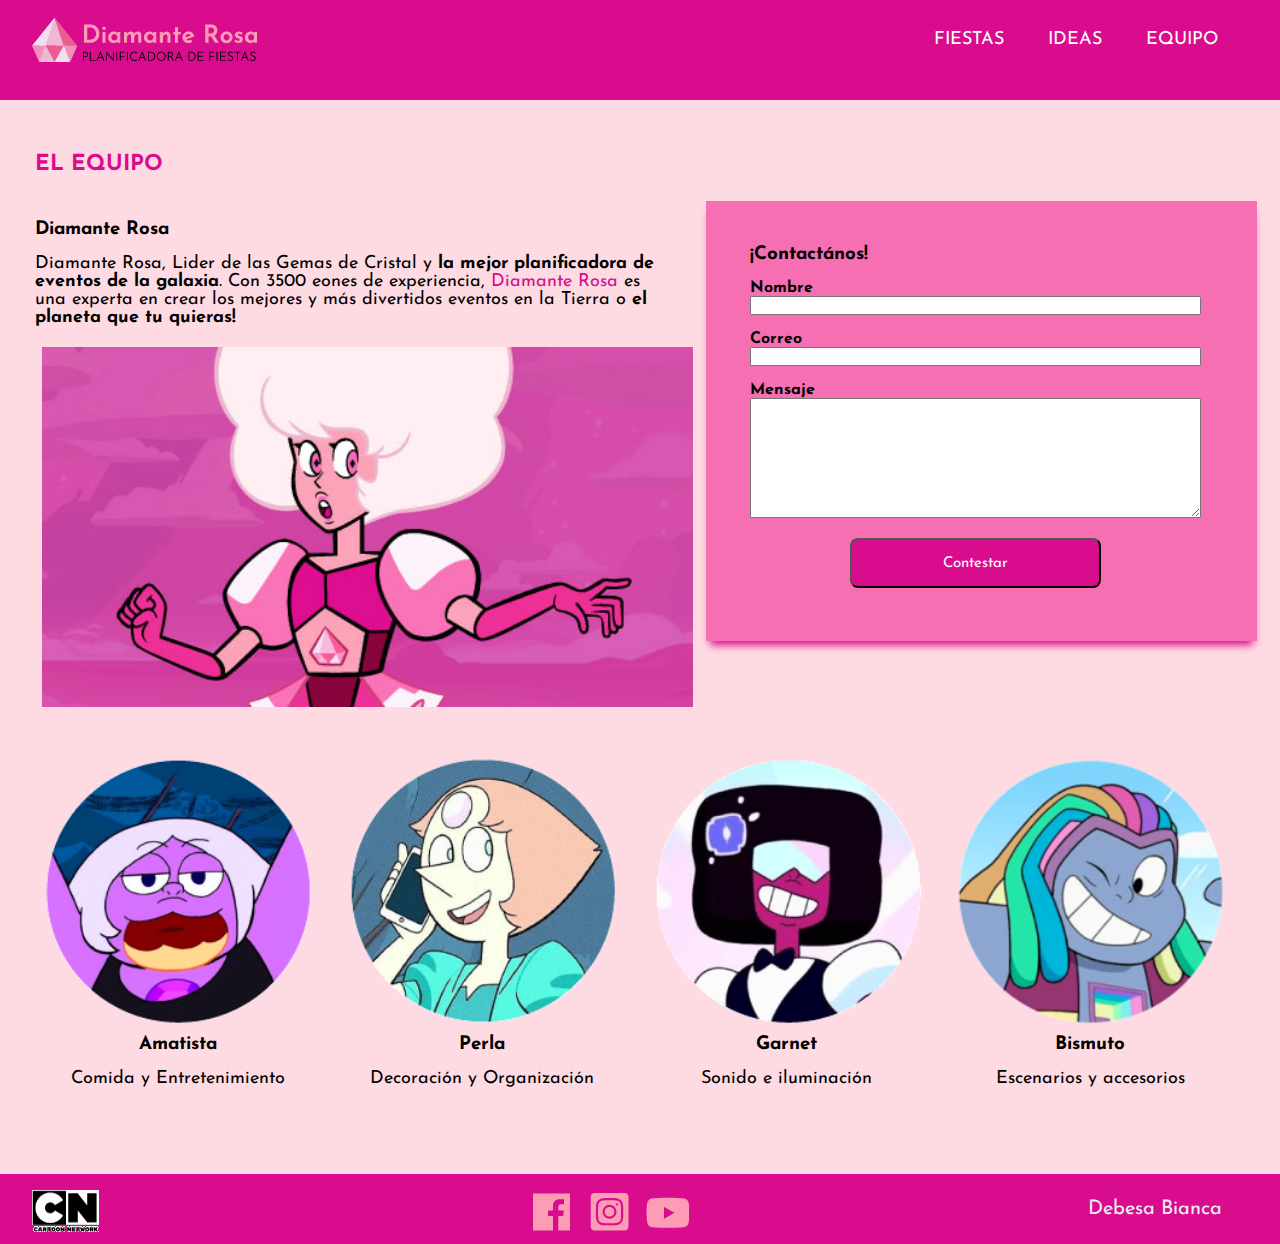
<file: equipo.html>
<!DOCTYPE html>
<html>
<head>
	<title>Equipo</title>
	<meta charset="utf-8">
	<meta name="viewport" content="width=device-width, initial-scale=1.0">
	<link rel="stylesheet" type="text/css" href="css/estilo.css">
</head>
<body>
<main class="grid_container">
	<header class="header"> 
   <article id="articlemarca"><a href="index.html"><img src="img/logodiamanterosa.png"></article>
   
   <nav class="nav">
        <ul class="nav-menu">
          <li class="nav-menu-item">
            <a href="fiestas.html" class="nav-menu-link nav-link">Fiestas</a>
          </li>
          <li class="nav-menu-item">
            <a href="ideas.html" class="nav-menu-link nav-link">Ideas</a>
          </li>
          <li class="nav-menu-item">
            <a href="equipo.html" class="nav-menu-link nav-link">Equipo</a>
          </li>
        </ul>

    </nav>
</header> 

<nav class="nav_mobile">
  
      <ul class="nav-menu">
          <li class="nav-menu-item_mobile">
            <a href="fiestas.html" class="nav-menu-link nav-link">Fiestas</a>
          </li>
          <li class="nav-menu-item_mobile">
            <a href="ideas.html" class="nav-menu-link nav-link">Ideas</a>
          </li>
          <li class="nav-menu-item_mobile">
            <a href="equipo.html" class="nav-menu-link nav-link">Equipo</a>
          </li>
        </ul>
</nav>

<section class="sectionequipo"> 
	<article id="tituloequipo"> <h2 class="titulos">EL EQUIPO</h2> </article> 
	<article id="equipotexto"><h3>Diamante Rosa</h3><br> <p>Diamante Rosa, Lider de las Gemas de Cristal y <strong>la mejor planificadora de eventos de la galaxia</strong>. Con 3500 eones de experiencia, <a href="https://steven-universe.fandom.com/es/wiki/Diamante_Rosa" target="_blank" style="text-decoration: none; color: #D90C8D;">Diamante Rosa</a> es una experta en crear los mejores y más divertidos eventos en la Tierra o <strong>el planeta que tu quieras!</strong></p></article> <br>

	<article id="rosaequipo">
	    <img id="rosa_equipo_img" src="img/rosaequipo.jpg">
	</article>

		
    
</section>
<section class="sectionequipo_b">

	<article id="contactanos">
		 <article id="formulario">

		 	<h3>¡Contactános!</h3>
		 	<form action="mailto:correo@gmail.com" method="post">
			<br><label><strong>Nombre</strong></label> <br>
			<input class="cajas_formulario" type="text" name="Nombre" required> <br><br>

			<label><strong>Correo</strong></label> <br>
			<input class="cajas_formulario" type="text" name="Correo" required> <br>

			<br><label><strong>Mensaje</strong></label>
            <br>
			<textarea name="Mensaje" class="cajota"></textarea><br>

            <br><input type="submit" name="enviar" value="Contestar" class="btn">

         </article>
	</article>
	

	<article id="equipo_mobile">
		<article id="amatista_mobile">
		<img id="imgequipo_mobile" src="img/amatista.png"> 
		<h3>Amatista</h3><br>
		<p>Comida y Entretenimiento</p> </article>

		<article id="perla_mobile"><img id="imgequipo_mobile" src="img/perla.png">
	    <h3>Perla</h3><br>
	    <p>Decoración y Organización</p> </article>

		<article id="garnet_mobile"><img id="imgequipo_mobile"  src="img/garnet.png"> 
	    <h3>Garnet</h3><br>
	    <p>Sonido e iluminación</p>
	    </article>
	    
	    <article id="bismuto_mobile"><img id="imgequipo_mobile"  src="img/bismuto.png">   
	    <h3>Bismuto</h3><br>
	    <p>Escenarios y accesorios</p>
	    </article>

	</article>
</section>

<section class="sectionequipo_c">

	<article id="amatista">
		<img id="imgequipo" src="img/amatista.png"> 
		<h3>Amatista</h3><br>
		<p>Comida y Entretenimiento</p> </article>
		<article id="perla"><img id="imgequipo" src="img/perla.png">
	<h3>Perla</h3><br>
	<p>Decoración y Organización</p> </article>
	<article id="garnet"><img id="imgequipo"  src="img/garnet.png"> 
	<h3>Garnet</h3><br>
	<p>Sonido e iluminación</p>
	</article>
	<article id="bismuto"><img id="imgequipo"  src="img/bismuto.png"> 
	<h3>Bismuto</h3><br>
	<p>Escenarios y accesorios</p>
	</article>

</section>


<footer class="footer">
	<article id="boxfooter_a"> 
         <a href="https://www.cartoonnetwork.com.ar/" target="_blank"><img src="img/logocartoon.png"></a>
	</article>
	<article id="boxfooter_b">
		<a href="https://www.facebook.com/StevenUniverse/" target="_blank"><img id="logofacebook" src="img/logofacebook.png"></a>
		<a href="https://www.instagram.com/steven.universe.la/?hl=es" target="_blank"><img id="logoinstagram" src="img/logoinstagram.png"></a>
		<a href="https://www.youtube.com/c/StevenUniverseLA" target="_blank"><img id="logoyoutube" src="img/logoyoutube.png"></a>
	</article>
	<article id="boxfooter_c">
		<a href="https://bian308.github.io/micrositio_segundo_parcial/" target="_blank" style="text-decoration: none;"><p id="debesabianca">Debesa Bianca</p></a>
	</article>
</footer> 
</main>
</body>
</html>
</file>
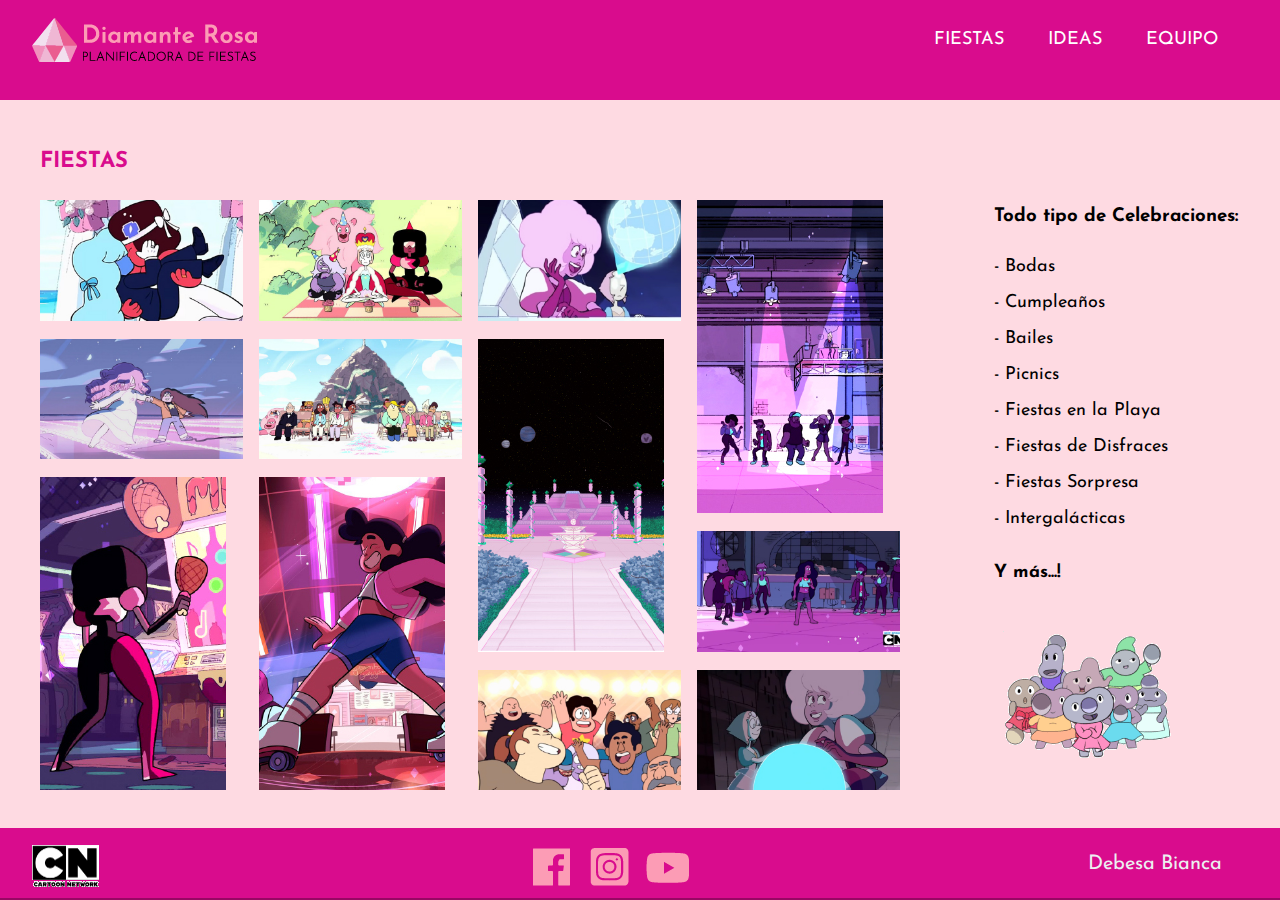
<file: fiestas.html>
<!DOCTYPE html>
<html>
<head>
	<title>Fiestas</title>
	<meta charset="utf-8">
	<meta name="viewport" content="width=device-width, initial-scale=1.0">
	<link rel="stylesheet" type="text/css" href="css/estilo.css">
</head>
<body>
<main class="grid_container">
	<header class="header"> 
   <article id="articlemarca"><a href="index.html"><img src="img/logodiamanterosa.png"></article>
   
   <nav class="nav">
        <ul class="nav-menu">
          <li class="nav-menu-item">
            <a href="fiestas.html" class="nav-menu-link nav-link">Fiestas</a>
          </li>
          <li class="nav-menu-item">
            <a href="ideas.html" class="nav-menu-link nav-link">Ideas</a>
          </li>
          <li class="nav-menu-item">
            <a href="equipo.html" class="nav-menu-link nav-link">Equipo</a>
          </li>
        </ul>

    </nav>

</header> 

<nav class="nav_mobile">
  
      <ul class="nav-menu">
          <li class="nav-menu-item_mobile">
            <a href="fiestas.html" class="nav-menu-link nav-link">Fiestas</a>
          </li>
          <li class="nav-menu-item_mobile">
            <a href="ideas.html" class="nav-menu-link nav-link">Ideas</a>
          </li>
          <li class="nav-menu-item_mobile">
            <a href="equipo.html" class="nav-menu-link nav-link">Equipo</a>
          </li>
        </ul>
</nav>

<section class="section_fiestas"> <article id="articlefiestas_titulo"> <h2 class="titulos">FIESTAS</h2> </article> <article id="articlefiestas">
	<div class="container">
 	<div class="image">
 		<h1 class="h1_galeria">Bodas</h1>
 		<img id="img_galeria" src="images/1-100.jpg">
 	</div>
 	<div class="image">
 		<h1 class="h1_galeria" >Baile</h1>
 		<img id="img_galeria" src="images/2-100.jpg">
 	</div>
 	<div class="image">
 		<h1 class="h1_galeria" >Juegos</h1>
 		<img id="img_galeria" class="juegos" src="images/10-100.jpg">
 	</div>
 	
 	<div class="image">
 		<h1 class="h1_galeria" >Picnics</h1>
 		<img id="img_galeria" src="images/4-100.jpg">
 	</div>
 	<div class="image">
 		<h1 class="h1_galeria" >En la playa</h1>
 		<img id="img_galeria" src="images/5-100.jpg">
 	</div>
 	<div class="image">
 		<h1 class="h1_galeria" >Patinaje</h1>
 		<img id="img_galeria" class="patinaje" src="images/8-100.jpg">
 	</div>
 	<div class="image">
 		<h1 class="h1_galeria" >Elige tu Planeta</h1>
 		<img id="img_galeria" src="images/6-100.jpg">
 	</div>
 	<div class="image">
 		<h1 class="h1_galeria" >Bellos Escenarios</h1>
 		<img id="img_galeria" class="bellos_escenarios" src="images/7-100.jpg">
 	</div>
 	<div class="image">
 		<img id="img_galeria" src="images/3-100.jpg">
 	</div>
 	<div class="image">
 		<img id="img_galeria" class="sin_nombre" src="images/9-100.jpg">
 	</div> 
 	<div class="image">
 		<img id="img_galeria" id="img_galeria" src="images/15-100.jpg">
 	</div>
 	<div class="image">
 		<img id="img_galeria" id="img_galeria" src="images/13-100.jpg">
 	</div>
 	
 	</div>
</article></section>
<section class="sidebar"> 
	<article id="articlefiestas_b">
	<h3>Todo tipo de Celebraciones:</h3><br><br>  
	<p>- Bodas <br><br> - Cumpleaños <br><br> - Bailes <br><br>- Picnics  <br> <br> - Fiestas en la Playa <br><br>- Fiestas de Disfraces <br><br>- Fiestas Sorpresa <br><br>- Intergalácticas <br><br><strong><br>Y más...!</strong>
	</p> <br><br><br>
	   <article id="pebbles"> <img src="img/pebbles.png"></article> 
	</article>
</section>

<footer class="footer">
	<article id="boxfooter_a"> 
         <a href="https://www.cartoonnetwork.com.ar/" target="_blank"><img src="img/logocartoon.png"></a>
	</article>
	<article id="boxfooter_b">
		<a href="https://www.facebook.com/StevenUniverse/" target="_blank"><img id="logofacebook" src="img/logofacebook.png"></a>
		<a href="https://www.instagram.com/steven.universe.la/?hl=es" target="_blank"><img id="logoinstagram" src="img/logoinstagram.png"></a>
		<a href="https://www.youtube.com/c/StevenUniverseLA" target="_blank"><img id="logoyoutube" src="img/logoyoutube.png"></a>
	</article>
	<article id="boxfooter_c">
		<a href="https://bian308.github.io/micrositio_segundo_parcial/" target="_blank" style="text-decoration: none;"><p id="debesabianca">Debesa Bianca</p> </a>
	</article>
</footer> 
</main>
</body>
</html>
</file>
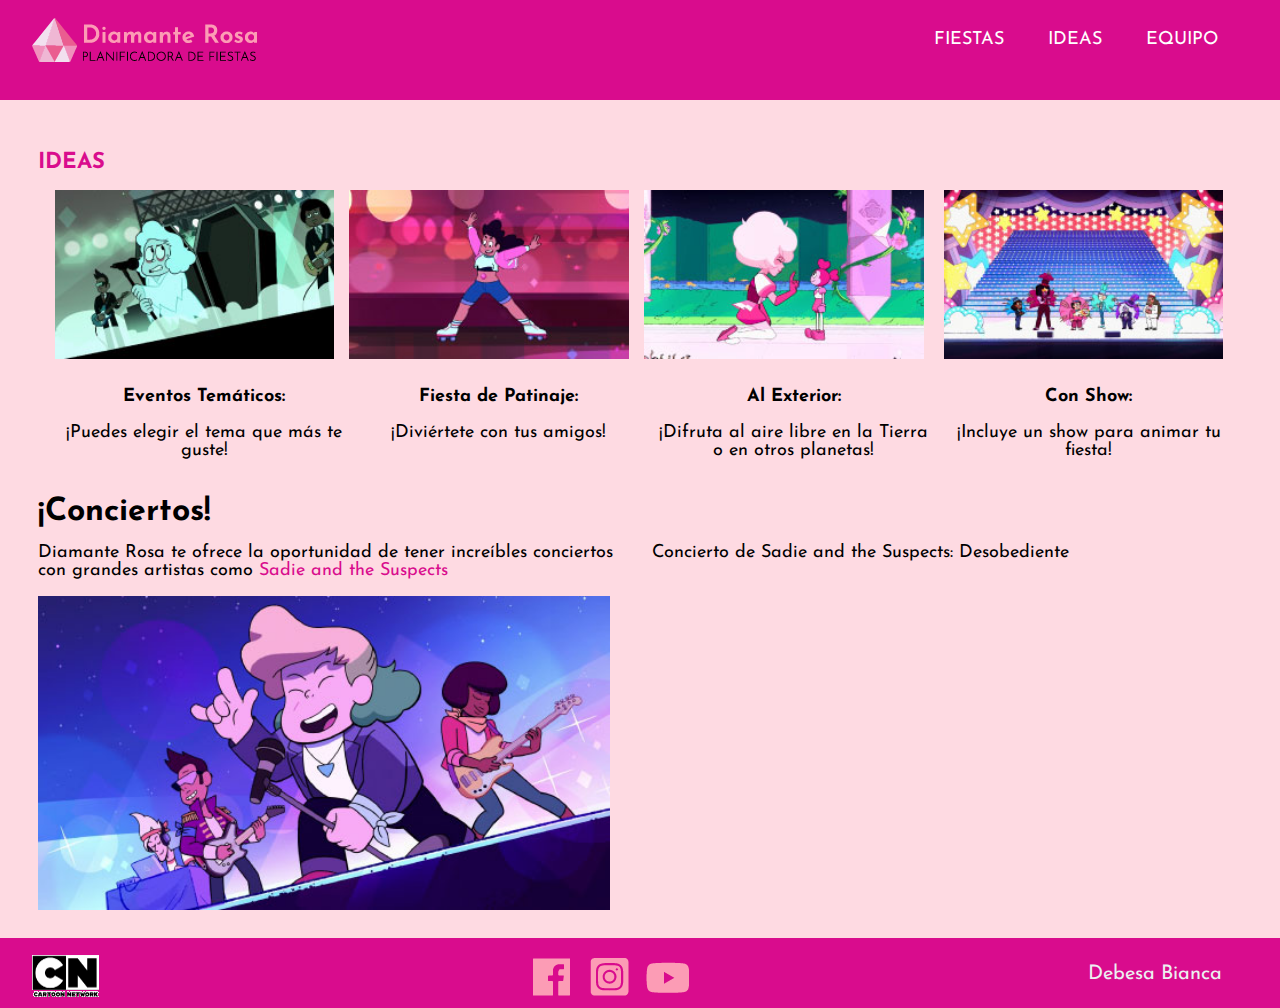
<file: ideas.html>
<!DOCTYPE html>
<html>
<head>
	<title>Ideas</title>
	<meta charset="utf-8">
	<meta name="viewport" content="width=device-width, initial-scale=1.0">
	<link rel="stylesheet" type="text/css" href="css/estilo.css">
</head>
<body>
<main class="grid_container_ideas">
	<header class="header"> 
   <article id="articlemarca"><a href="index.html"><img src="img/logodiamanterosa.png"></article>
   
   <nav class="nav">
        <ul class="nav-menu">
          <li class="nav-menu-item">
            <a href="fiestas.html" class="nav-menu-link nav-link">Fiestas</a>
          </li>
          <li class="nav-menu-item">
            <a href="ideas.html" class="nav-menu-link nav-link">Ideas</a>
          </li>
          <li class="nav-menu-item">
            <a href="equipo.html" class="nav-menu-link nav-link">Equipo</a>
          </li>
        </ul>

    </nav>

</header> 

<nav class="nav_mobile">
  
      <ul class="nav-menu">
          <li class="nav-menu-item_mobile">
            <a href="fiestas.html" class="nav-menu-link nav-link">Fiestas</a>
          </li>
          <li class="nav-menu-item_mobile">
            <a href="ideas.html" class="nav-menu-link nav-link">Ideas</a>
          </li>
          <li class="nav-menu-item_mobile">
            <a href="equipo.html" class="nav-menu-link nav-link">Equipo</a>
          </li>
        </ul>
</nav>

 <section class="sectionideas"> <article id="articleideas">

	<h2 class="titulos">IDEAS</h2> <br>

	<article id="img_ideas_tablet"> 
		<img class="img_ideas_t" src="img/tematico.jpg"><img class="img_ideas_t" src="img/patinaje.jpg"><img class="img_ideas_t" src="img/exterior.jpg">
	</article> 

    <article id="article_imagenes_ideas">
	<h1 id="titulo_mobile_ideas">Temático</h1> <img class="img_ideas" src="img/tematico.jpg"><h1 id="titulo_mobile_ideas">Patinaje</h1><img class="img_ideas" src="img/patinaje.jpg"><h1 id="titulo_mobile_ideas">Exterior</h1><img class="img_ideas" src="img/exterior.jpg">
	<h1 id="titulo_mobile_ideas">Show</h1><img class="img_ideas" src="img/show.jpg">
	</article>

	<article id="columnasdiv">

	<p class="columnas"> 
	<strong>Eventos Temáticos:</strong><br><br>¡Puedes elegir el tema que más te guste!<br> 

	<strong>Fiesta de Patinaje:</strong><br><br> ¡Diviértete con tus amigos!<br><br>

	<strong>Al Exterior:</strong><br><br> ¡Difruta al aire libre en la Tierra o en otros planetas!<br>

	<strong>Con Show:</strong><br><br> ¡Incluye un show para animar tu fiesta!
    </p>

    <p class="columnas_tablet"> 
	<strong>Eventos Temáticos:</strong><br><br>¡Puedes elegir el tema que más te guste!<br> 

	<strong>Fiesta de Patinaje:</strong><br><br> ¡Diviértete con tus amigos!<br><br>

	<strong>Al Exterior:</strong><br><br> ¡Difruta al aire libre en la Tierra o en otros planetas!<br>
    </p>

	</article>

 </article>
</section>

 <section class="sectionideas_b"> 
 	<article id="articleideas_b">
 		<h1>¡Conciertos!</h1> <br>
 		<p>Diamante Rosa te ofrece la oportunidad de tener increíbles conciertos con grandes artistas como <a href="https://www.youtube.com/watch?v=F6me64vxpjM" target="_blank" style="text-decoration: none; color: #D90C8D;">
 		Sadie and the Suspects</p> </a><br>
        <img id="sadieimg" src="img/concierto.jpg">

 	</article> 

 	<article id="articleideas_c">
 		<p>Concierto de Sadie and the Suspects: Desobediente</p> <br>
	
	<iframe width="547" height="296" src="https://www.youtube.com/embed/1aAmmOGd9jk" title="YouTube video player" frameborder="0" allow="accelerometer; autoplay; clipboard-write; encrypted-media; gyroscope; picture-in-picture" allowfullscreen></iframe>
	
</article>
</section>
<footer class="footer">
	<article id="boxfooter_a"> 
         <a href="https://www.cartoonnetwork.com.ar/" target="_blank"><img src="img/logocartoon.png"></a>
	</article>
	<article id="boxfooter_b">
		<a href="https://www.facebook.com/StevenUniverse/" target="_blank"><img id="logofacebook" src="img/logofacebook.png"></a>
		<a href="https://www.instagram.com/steven.universe.la/?hl=es" target="_blank"><img id="logoinstagram" src="img/logoinstagram.png"></a>
		<a href="https://www.youtube.com/c/StevenUniverseLA" target="_blank"><img id="logoyoutube" src="img/logoyoutube.png"></a>
	</article>
	<article id="boxfooter_c">
		<a href="https://bian308.github.io/micrositio_segundo_parcial/" target="_blank" style="text-decoration: none;"><p id="debesabianca">Debesa Bianca</p></a>
	</article>
</footer> 
</main>
</body>
</html>
</file>
<file: css/estilo.css>
@import url('https://fonts.googleapis.com/css2?family=Josefin+Sans:ital,wght@0,300;0,400;0,500;0,600;0,700;1,300;1,400;1,500;1,600;1,700&display=swap');

*{
	box-sizing: border-box;
	margin: 0;
	padding: 0;
}

html{
	height: 100%;
}

body{
	background-color:#980863;
}

main{
	font-family: 'Josefin Sans', sans-serif;
	min-height: 100%; 
	width: 90%;
	margin: auto;
	background-color: #FEDAE2;
}

.grid_container{
	display: grid;
	grid-template: 
	"header    header    header" 100px
	"sectiona  sectiona  sidebar" auto
	"sectiona  sectiona  sidebar" auto
	"sectionc sectionc sectionc" auto
	"footer    footer    footer" 70px /
	auto  auto;
}

.grid_container_ideas{
	display: grid;
	grid-template: 
	"header    header    header" 100px
	"sectionideas  sectionideas  sectionideas" auto
	"sectionideas_b  sectionideas_b sectionideas_b" auto
	"footer    footer    footer" 70px;

}

.header{
	grid-area: header;
	background-color: #D90C8D;
}

.sectiona{
	grid-area: sectiona ;
	background-color:;

}

.sidebar{
	grid-area: sidebar;

}

.sectionequipo_c{
	grid-area: sectionc;
	background-color: #FEDAE2;
}

.footer{
	grid-area: footer;
	background-color: #D90C8D;
}

/*Menu mobile*/

.nav_mobile {
  display:none;
  width: 100%;
  max-width: 992px;
  padding-left: 14%;
}

.nav-menu-item_mobile{
  font-size: 25px;
  margin: 0 10px;
  line-height: 80px;
  text-transform: uppercase;
  width: max-content;
}

/*Menu*/

.nav {
  display: flex;
  justify-content: space-between;

  max-width: 992px;
  margin: 0 auto;
}

.nav-link {
  color: white;
  text-decoration: none;
}

.nav-menu {
  display: flex;
  margin-right: 40px;
  list-style: none;
}

.nav-menu-item {
  font-size: 18px;
  margin: 0 10px;
  line-height: 80px;
  text-transform: uppercase;
  width: max-content;
}

.nav-menu-link {
  padding: 8px 12px;
  border-radius: 3px;
}

.nav-menu-link:hover,
.nav-menu-link_active {
  background-color: #FC9CB5;
  transition: 0.5s;
}

/* TOGGLE */
.nav-toggle {
  color: white;
  background: none;
  border: none;
  font-size: 30px;
  padding: 0 20px;
  line-height: 60px;
  cursor: pointer;

  display: none;
}

#articlemarca{
	width: 30%;
	height: 90%;
	float:left;
	padding-left: 2%;
	padding-top: 1%;
}



#texto{
	width: 400px;
	height: 300px;
	background-color: #F66FB2;
	margin-top: 8%;
	margin-left: 8%;
	margin-bottom: 2%;
	padding: 6% 6% 4% 4%;
	border-radius: 4%;

	 -webkit-transition: background-color 2s ease-out;
  -moz-transition: background-color 2s ease-out;
  -o-transition: background-color 2s ease-out;
  transition: background-color 2s ease-out;

}

#texto:hover{
  background-color: #fc0094;
  cursor: pointer;
}

#rosamobile{
	display: none;
	margin-top: 1%;
	margin-left: auto;
	margin-right: auto;
	margin-bottom: 10%;
	height: 300px;
	width: 300px;
}

#boxfooter_a{
	background-color: #D90C8D;
	width: 30%;
	height: 80%;
	float:left;
	padding-left: 2%;
	padding-top: 1%;
}

#boxfooter_b{
	background-color: #D90C8D;
	width: 30%;
	height: 80%;
	float:left;
	margin-left: 5%;
	padding-left: 8%;
	padding-top: 1%;
}

#boxfooter_c{
	background-color: #D90C8D;
	width: 30%;
	height: 80%;
	float:right;
    padding-left: 16%;
    padding-top: 1.5%;
}

#debesabianca{
	color: #ecf0f1;
	font-family: 'Josefin Sans', sans-serif;
	font-size: 20px;
}

#fondob{
	background-image: url(../img/fondoindex.png);
	background-size: cover;
}

#fondomobile{
	background-image: url(../img/fondomobile.jpg);
	width: 100%;
	height: 320px;
	display: none;
}

.tituloindex{
	font-size: 32px;
	font-weight: bold;
	color: #79F1D6;
	text-shadow: 2px 8px 15px #ccfdff;

}

.parrafoindex{
	font-size: 18px;
}

#articlerosa_index{
height: 580px;
width: 50%;
margin-left: 20%;
}

#rosa{
 transition: all 0.5s ease;
 margin-top: 30%;
}

#rosa:hover{
	transform: scale(1.2, 1.2);
}

.section_fiestas{
	grid-area: sectiona ;
	background-color:#FEDAE2;

}

#articlefiestas{
	width: 900px;
	height: auto;
	background-color: #FEDAE2;
	margin-left: 2%;
}

#articlefiestas_titulo{
	width: 300px;
	height: 80px;
	background-color: #FEDAE2;
	padding-top: 5%;
	padding-left: 4%;
}

#articlefiestas_b{
	width: 100%;
	height: 90%;
	background-color: #FEDAE2;
	padding-left: 15%;
	padding-top: 37%;
}

#pebbles{
	width: 90%;
	height: 25%;
	margin-left: 2%;
	transition: all 0.5s ease;
}

#pebbles:hover{
	transform: scale(1.2, 1.2);
}

.sectionideas{
	grid-area: sectionideas ;
	background-color:#FEDAE2;
}

/* galeria */

.container{
	position: relative;
	column-count: 4;
	padding: 20px;
}

.image{
	display: inline-block;
	margin-bottom: 10px;
	overflow: hidden;
}

#img_galeria{
	width: 100%;
	transition: 0.25s ease-in-out;

}

.image:hover img{
	transform: scale(1.1);
}

.h1_galeria{
	position: absolute;
	padding: 5px;
	margin: 5px;
	font-size: 25px;
	background: #5c5c5c;
    color: #ffffff;
    border-radius: 5px;
    opacity: 0;
    z-index: 1;
    transition: 0.25 ease-in-out

}


.image:hover .h1_galeria{
	opacity: 0.5;
}

/* galeria fin */

.sectionideas_b{
	grid-area: sectionideas_b ;
	background-color:#FEDAE2;
}

#articleideas{
	width: 98%;
	height: 360px;
	background-color: #FEDAE2;
	margin: 1% 1% 1% 1%;
	padding: 3% 1% 1% 2%;
}

#articleideas_b{
	width: 50%;
	height: auto;
	background-color: #FEDAE2;
	float:left;
	padding: 0% 0% 2% 0%;
}

#articleideas_c{
	width: 50%;
	height: 100%;
	background-color: #FEDAE2;
	float:right;
	padding: 4% 1% 1% 1%;
	margin-bottom: 2%;
}

#article_imagenes_ideas{
	width: 100%;
	height: auto;
}

.img_ideas{
	margin-right: 15px;
	margin-bottom: 12px;
	height:auto;
	width:23%;
}


.img_ideas:hover{
-webkit-transform: scale(1.2);
        -ms-transform: scale(1.2);
        transform: scale(1.2);
        }

#img_ideas_tablet{
	display: none;
	width: 98%;
	height: 50%;
}


.img_ideas_t{
	margin-right: 15px;
	margin-bottom: 12px;
	height:132px;
	width:218px;
}

#sadieimg{ width: 95%; height: auto; }

#sadieimg:hover{
box-shadow:
                1px 1px #53a7ea,
                2px 2px #53a7ea,
                3px 3px #53a7ea;
        -webkit-transform: translateX(-3px);
        transform: translateX(-3px);
}

#columnasdiv{
	width: 100%;
	height: 30%;
	background-color:#FEDAE2; 
	padding-right: 1%;
	padding-top: 1%;
}

.columnas{
	column-count: 4;
	column-gap: 12px;
	text-align: center;
	font-family: 'Josefin Sans', sans-serif;
}

.columnas_tablet{display: none;}

#titulo_mobile_ideas{
	display: none;
	margin-top: 3%;
	margin-bottom: 2%; 

}

.sectionequipo{
	grid-area: sectiona;
	background-color:#FEDAE2;
}

.sectionequipo_b{
	grid-area: sidebar ;
	background-color:#FEDAE2;

	}

#rosaequipo{
	width:100%;
	height:auto;
	background-color:#FEDAE2;
	float:left;
	padding: 1% 1% 1% 1%;
	margin-top: 0%;
	margin-left:auto;
	margin-right:auto;
	margin-bottom:5%;
}

#rosaequipo:hover{
	-webkit-transform: scale(1.2);
        -ms-transform: scale(1.2);
        transform: scale(1.2);
}

#contactanos{
	width:550px;
	height:520px;
	background-color:#FEDAE2;
	float:left;
	padding: 12% 1% 1% 1%;
	margin-left: auto;
	margin-right: auto;
}

#formulario{
	width:94%;
	height: 440px;
	background-color: #F66FB2;
	padding-left:8%;
	padding-top: 8%;
	padding-right:1%;
	 box-shadow: 0 8px 8px -4px #D90C8D;

	  -webkit-transition: background-color 2s ease-out;
  -moz-transition: background-color 2s ease-out;
  -o-transition: background-color 2s ease-out;
  transition: background-color 2s ease-out;

}

#formulario:hover{
  background-color: #8FFFFC;
  cursor: pointer;
}


.cajas_formulario{
	width: 90%;
}

.btn{
    width:50%;
	height:50px;
	color:#ffffff;
	background-color:#D90C8D;
	margin-left: 20%;
	border-radius: 8px;
	font-family:  'Josefin Sans', sans-serif;
	font-size: 15px;
}

.cajota{
 width: 90%;
 height: 120px;
}


#tituloequipo{
	width: 300px;
	height:80px;
	background-color: #FEDAE2;
	padding: 8% 2% 0% 0%;
}

#equipotexto{
	width: 100%;
	height: auto;
	background-color: #FEDAE2;
	float: left;
	padding: 6% 6% 2% 0%;
	margin-left: 0%;
}

#garnet{
	width: 23%;
	height: auto;
	background-color: #FEDAE2;
	float:left;
	margin-right: 2%;
	padding: 0% 0% 2% 0%;
	text-align: center;
}

#bismuto{
	width: 23%;
	height: auto;
	background-color: #FEDAE2;
	float:left;
	padding: 0% 0% 2% 0%;
	text-align: center;
	margin-bottom: 5%;

}

#perla{
	width: 23%;
	height: auto;
	background-color: #FEDAE2;
	float:left;
	margin-right: 2%;
	padding: 0% 0% 2% 0%;
	text-align: center;
}

#amatista{
	width: 23%;
	height: auto;
	background-color: #FEDAE2;
	float:left;
	margin-right: 2%;
	padding: 0% 0% 2% 0%;
	text-align: center;

}

#imgequipo{
width: 100%;
height:100%;

}

#imgequipo:hover{
   
  transform: rotate(30deg);
  }


#equipo_mobile{
	width:auto;
	height:auto;
	background-color:#FEDAE2;
	clear: both;
	padding: 1% 1% 1% 1%;
	margin: 0% 2% 7% 2%;
	display: none;
}

#imgequipo_mobile{
width: 316px;
height:316px;
}

#imgequipo_mobile:hover{
   
  transform: rotate(30deg);
  }


.titulos{
	font-size: 22px;
	font-weight: bold;
	color: #D90C8D;
}



/* Small (landscape phones, 576px and up) */
/*Medium  (tablets, 768px and up)*/
/*Large  (desktops, 992px and up)*/
 /*X-Large  (large desktops, 1200px and up)*/


/*Small devices (landscape phones, 576px and up)*/
@media (min-width: 576px) and (max-width: 767px){
main{min-width: 100%;}
.grid_container{
		grid-template: 
		"header " 100px
		"nav " auto
	   "sectiona " auto
	   "sidebar" auto
	   "footer" 70px
		}

		 .nav_mobile{
	grid-area: nav;
	background-color: #D90C8D;
	display: inherit;
     }

     .nav{display: none;}

.sectiona{background-color: #D75FD7;}
.sidebar{background-color:#D75FD7}
#texto{margin:5% auto 5% auto; height:230px; background-color: #E895EF;}
.tituloindex{color: #812491;}
#articlemarca{width: 100%; text-align: center; padding-top: 4%;}
#boxfooter_a{padding-left: 4%;}
#boxfooter_b{width: 40%; margin-left: 0%; padding-left: 3%;}
#boxfooter_c{padding-left: 2%; padding-top: 3%;}
#fondomobile{display: block;}
#rosa{display: none;}
#rosamobile{display: inherit;}
#articlerosa_index{display: none;}
p{font-size: 18px;}



 /* Ideas */
 .grid_container_ideas{
	display: grid;
	grid-template: 
	"header" 100px
	"nav" auto
	"sectionideas" auto
	"sectionideas_b" auto
	"footer" 70px; 
    }   

     .nav_mobile{
	grid-area: nav;
	background-color: #D90C8D;
     }

    #titulo_mobile_ideas{display: inherit;}
    h1{font-size: 22px;}
    .img_ideas{width: 443px; height: 247px;}
    .columnas{display: none;}
    #sadieimg{ width: 490px; height: 265px; }
    #articleideas{height: auto;
    	text-align: center;}
    #articleideas_b{text-align: center; width: 100%; padding-top: 3%; height: auto;
    	padding-left: 5%; padding-right: 5%;}
    #articleideas_c{text-align: center; width: 100%; height: auto; margin-bottom: 1%;
    	clear:both; }
	iframe{ width: 490px; height:330px;}


/* Equipo */
.sectionequipo{text-align: center; width: 100%; height: auto;}
.sectionequipo_b{padding-left: auto; padding-right: auto;}
   #tituloequipo{text-align: center; margin-right:auto; margin-left: auto; 
   	padding-left:0%; padding-top: 4%;}
   #equipotexto{text-align: center; margin-right: auto; margin-left: auto;
   	float: none; padding: 0%; height: auto; width: 90%;}
   #imgequipo{display: none;}
   #amatista{display: none;}
   #perla{display: none;}
   #bismuto{display: none;}
   #garnet{display: none;}
   #equipo_mobile{display: inherit;}
   #contactanos{float: none; margin-left: auto; margin-right: auto; padding: 0%;
   	margin-bottom:auto;}
   	#formulario{margin: auto;}
   #rosaequipo{float:none; padding: 1% 1% 1% 1%; margin-left: auto;
   margin-right: auto; }
	
	 #amatista_mobile{text-align: center;}
   #perla_mobile{text-align: center;}
   #bismuto_mobile{text-align: center;}
   #garnet_mobile{text-align: center;}

/* Fiestas */
    #articlefiestas_titulo{width: auto; text-align: center;}
    #section_fiestas {height: auto;}
    #articlefiestas{height: auto; width: auto; margin-left: 0%;
    	}
	#articlefiestas_b{ height:auto; padding-left:1%; padding-top: 2%;
	text-align: center;}
	#pebbles{margin-left: 5%;}
    /* Fiestas galeria */
	.container{
		column-count: 2;
	}

	.patinaje{display: none;}
	.juegos{display: none;}
	.bellos_escenarios{display: none;}
	.sin_nombre{display: none;}


}



/*Medium  (tablets, 768px and up)*/
@media(min-width: 768px) and (max-width: 991px) {

	/* General */ 
     main {width: 100%;}
	#articlemarca{ width: 40%; padding-left: 3%; padding-top: 2%;}
	#boxfooter_a{padding-left: 3%;}
    #boxfooter_b{padding-left: 6%;}
    #boxfooter_c{padding-left: 9%; padding-top: 2%;}
    #debesabianca{font-size: 18px;}
    #logofacebook{height: 40px; width: 40px;}
    #logoinstagram{height: 40px; width: 40px;}
    #logoyoutube{height: 42px; width: 42px;}

      /* Index */ 
    #articlerosa_index{height: 560px; width: 200px;
    	margin-left: 2%;}

     /* Ideas */
     .sectionideas_b{padding-left: 3%; padding-right: 3%; }
    .img_ideas{display: none;}
    .columnas{display: none;}
    .columnas_tablet{ column-count: 3; column-gap: 12px; display: inherit;
	text-align: center; font-family: 'Josefin Sans', sans-serif;}
    #img_ideas_tablet{display: inherit; text-align: center;}
    #img_ideas_t{display: inherit;
    margin-right: 2px; }
    #articleideas{height: 300px;}
    #columnasdiv{padding-right: 3%;}
    #articleideas_c{width: 50%; height: 100%; margin-bottom: 1%}
	iframe{ width: 100%; height:80%;}

     /* Fiestas */
     #pebbles{display: none;}
	#section_fiestas {height: auto;}
    #articlefiestas{height: auto; width: auto; margin-left: 0%;
    	}

    /* Equipo */
    .sectionequipo{width: 100%; padding-left: 6%;}
    .sectionequipo_b{ width: 380px; }
    .sectionequipo_c{ padding-left: 3%; padding-right: 2%; }
    #rosa_equipo_img{ width:100%; height: 100%; }
    #contactanos{ width:100%; height:auto;margin: 1% 1% 8% 1%;}
    #formulario{ width:94%; height: 400px;}
    #bismuto{display: none;}
    #perla{width: 31%;}
    #garnet{width: 31%;}
    #amatista{width: 31%;}
    

}




/*Large  (desktops, 992px and up)*/
@media(min-width: 992px) and (max-width: 1199px) {

	.grid_container{
	display: grid;
	grid-template: 
	"header    header    header" 100px
	"sectiona  sectiona  sidebar" auto
	"sectiona  sectiona  sidebar" auto
	"sectionc sectionc sectionc " auto
	"footer    footer    footer" 70px /
	300px		auto;
    }
    
     /* General */ 
     main {width: 100%;}
	#articlemarca{ width: 40%; padding-left: 3%; padding-top: 2%;}
	#boxfooter_a{padding-left: 3%;}
    #boxfooter_b{padding-left: 8%;}
    #boxfooter_c{padding-left: 14%; padding-top: 2%;}
    #debesabianca{font-size: 18px;}
    #logofacebook{height: 40px; width: 40px;}
    #logoinstagram{height: 40px; width: 40px;}
    #logoyoutube{height: 42px; width: 42px;}
    
     /* Index */ 
     #texto{ width: 360px; height: 250px; margin-top: 15%;}
    .parrafoindex{ font-size: 16px; }
    .tituloindex{ font-size: 29px;}
    #articlerosa_index{height: 560px;}

     /* Ideas */
     .sectionideas{height: 350px;}
     .sectionideas_b{padding-left: 3%; padding-right: 3%; }
     #article_imagenes_ideas{text-align: center;}
    .img_ideas{ margin-right: 15px; margin-bottom: 12px; 
     height:auto; width:23%; }
    #sadieimg{ width: 95%; height: auto; }
    #articleideas{height: 300px;}
    #columnasdiv{padding-right: 3%;}
    #articleideas_c{width: 50%; height: 100%; margin-bottom: 1%;}
	iframe{ width: 100%; height:90%;}

	/* Equipo*/
    
   .sectionequipo{width: 100%; padding-left: 6%;}
    .sectionequipo_b{ width: 500px; }
    .sectionequipo_c{ padding-left: 3%; padding-right: 2%; }
    #tituloequipo{margin-left: 0%; padding-left: 0%;}
    #equipotexto{ width: 100%; height: auto; float: left;
	padding: 6% 6% 2% 0%; margin-left: 0%;}
    #rosaequipo{width:100%; margin-left: auto;
    	margin-right: auto;}
    #rosa_equipo_img{ width:100%; height: 100%;}
    #contactanos{ width:100%; height:auto; margin: 1% 0% 8% 1%;}
    #formulario{ width:94%; height: 430px;}


    /* Fiestas*/
    #articlefiestas{width: 750px;}
	#articlefiestas_b{padding-left: 6%; margin-top: 10%;}
    /* Fiestas galeria*/
	.h1_galeria{
		font-size: 20px;
	}
    
    }


 /*X-Large  (large desktops, 1200px and up)*/
    @media(min-width: 1200px) and (max-width: 1399px) {
    
    /* General */ 
     main {width: 100%;}
     #boxfooter_c{padding-left: 15%; padding-top: 2%;}
     #boxfooter_b{padding-left: 6%;}
     
     /* Index */ 
     
    #texto{
	padding: 6% 3% 4% 4%;}

      /* Ideas */
     .sectionideas_b {padding-left: 3%; padding-right: 3%;}
     #article_imagenes_ideas{text-align: center;}
    #articleideas{height: 370px;}
    #columnasdiv{padding-right: 2%; padding-left: 2%;}
    iframe{ width: 100%; height:90%;}
    .img_ideas{ margin-right: 15px; margin-bottom: 12px; 
     height:auto; width:23%; }
   
	
	/* Equipo*/
	.sectionequipo{
	grid-area: sectiona;  width: 100%;
	padding-left: 5%; }
	.sectionequipo_b{width: 580px; padding-right: 3%;}
	.sectionequipo_c{  padding-left: 3%; padding-right: 2%;}
    #contactanos{ margin-left: auto; margin-right: auto;
    	margin-top: 6%;
    	width:100%; height:auto; }
    #formulario{width: 100%;}
     #rosaequipo{width:100%; margin-left: auto;
    	margin-right: auto;}
    #rosa_equipo_img{ width:100%; height: 100%;}

    #articlefiestas_b{ height: auto; padding-left:1%; padding-right: 4%;}
	p{font-size: 18px;}

    }
</file>
